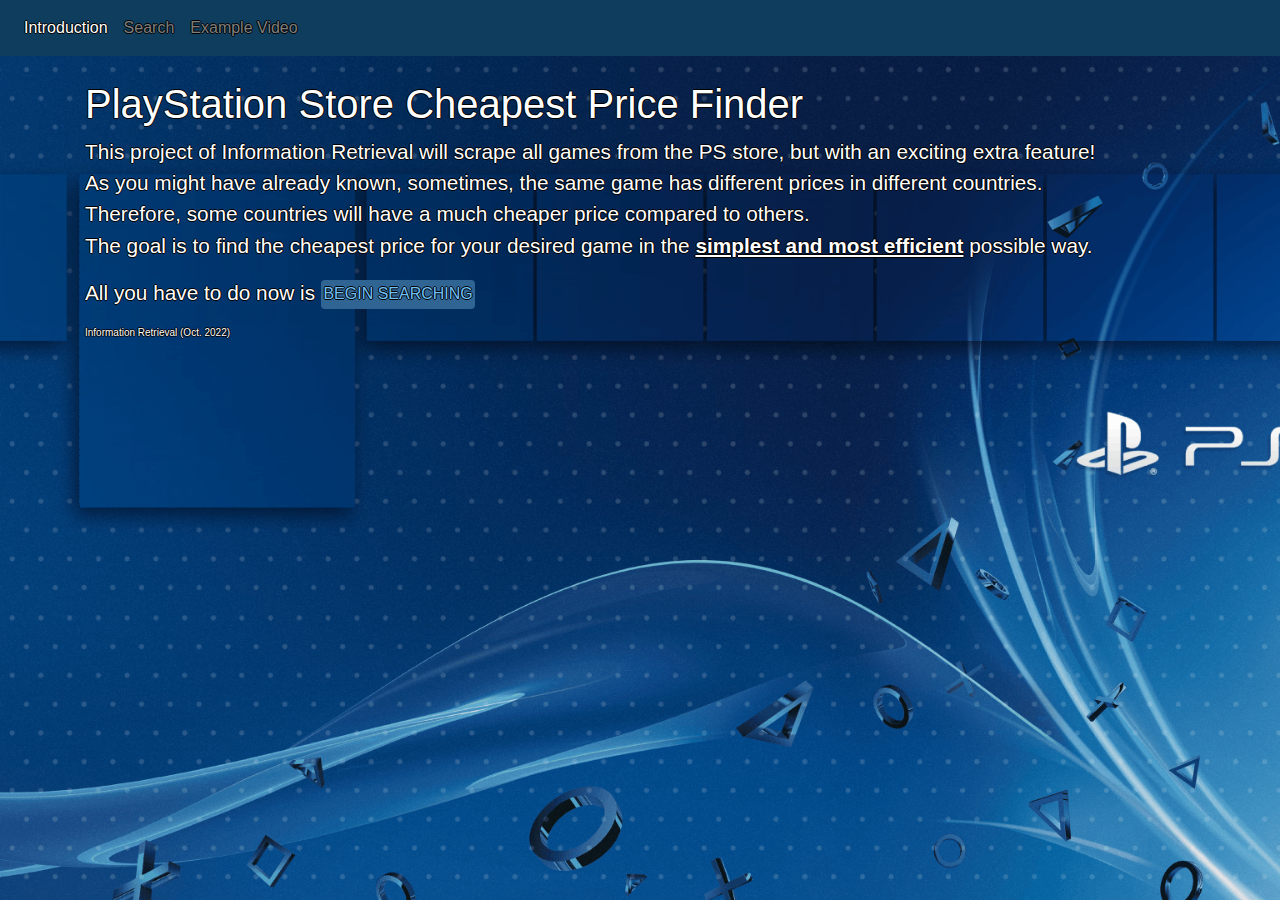
<file: index.html>
<!DOCTYPE html>
<html lang="en">

<head>
    <meta charset="UTF-8">
    <meta name="viewport" content="width=device-width, initial-scale=1">
    <meta name="description" content="IR">
    <link rel="icon" href="images/ps_icon.ico" />
    <title>PS Price Finder</title>
    <link rel="stylesheet" href="https://stackpath.bootstrapcdn.com/bootstrap/4.3.1/css/bootstrap.min.css">
    <link rel="stylesheet" href="styles.css">
</head>

<body class="body_style">
    <header>
        <nav class="navbar navbar-expand-lg navbar-dark my-bg">
            <button class="navbar-toggler" type="button" data-toggle="collapse" data-target="#navbarNav"
                aria-controls="navbarNav" aria-expanded="false" aria-label="Toggle navigation">
                <span class="navbar-toggler-icon"></span>
            </button>
            <div class="collapse navbar-collapse" id="navbarNav">
                <ul class="navbar-nav">
                    <li class="nav-item active">
                        <a class="nav-link" href="index.html">Introduction</a>
                    </li>
                    <li class="nav-item">
                        <a class="nav-link" href="searchCheapest.html">Search</a>
                    </li>
                    <li class="nav-item">
                        <a class="nav-link" href="exampleVideo.html">Example Video</a>
                    </li>
                </ul>
            </div>
        </nav>
    </header>

    <main class="container mt-4">
        <h1>PlayStation Store Cheapest Price Finder</h1>
        <div>
            This project of Information Retrieval will scrape all games from the PS store, but with an exciting
            extra feature!<br>
            As you might have already known, sometimes, the same game has different prices in different countries.<br>
            Therefore, some countries will have a much cheaper price compared to others.
        </div>
        <div>
            <p>The goal is to find the cheapest price for your desired game in the <b><u>simplest and most
                        efficient</u></b> possible way.</p>
            <p class="custom_links" id="search_page">All you have to do now is <a href="searchCheapest.html"
                    class="btn my-btn">BEGIN
                    SEARCHING</a></p>
        </div>
    </main>

    <footer class="footer_container">
        <div class="container">
            <p>Information Retrieval (Oct. 2022)</p>
        </div>
    </footer>

    <script src="https://code.jquery.com/jquery-3.3.1.slim.min.js"></script>
    <script src="https://stackpath.bootstrapcdn.com/bootstrap/4.3.1/js/bootstrap.min.js"></script>
</body>

</html>
</file>
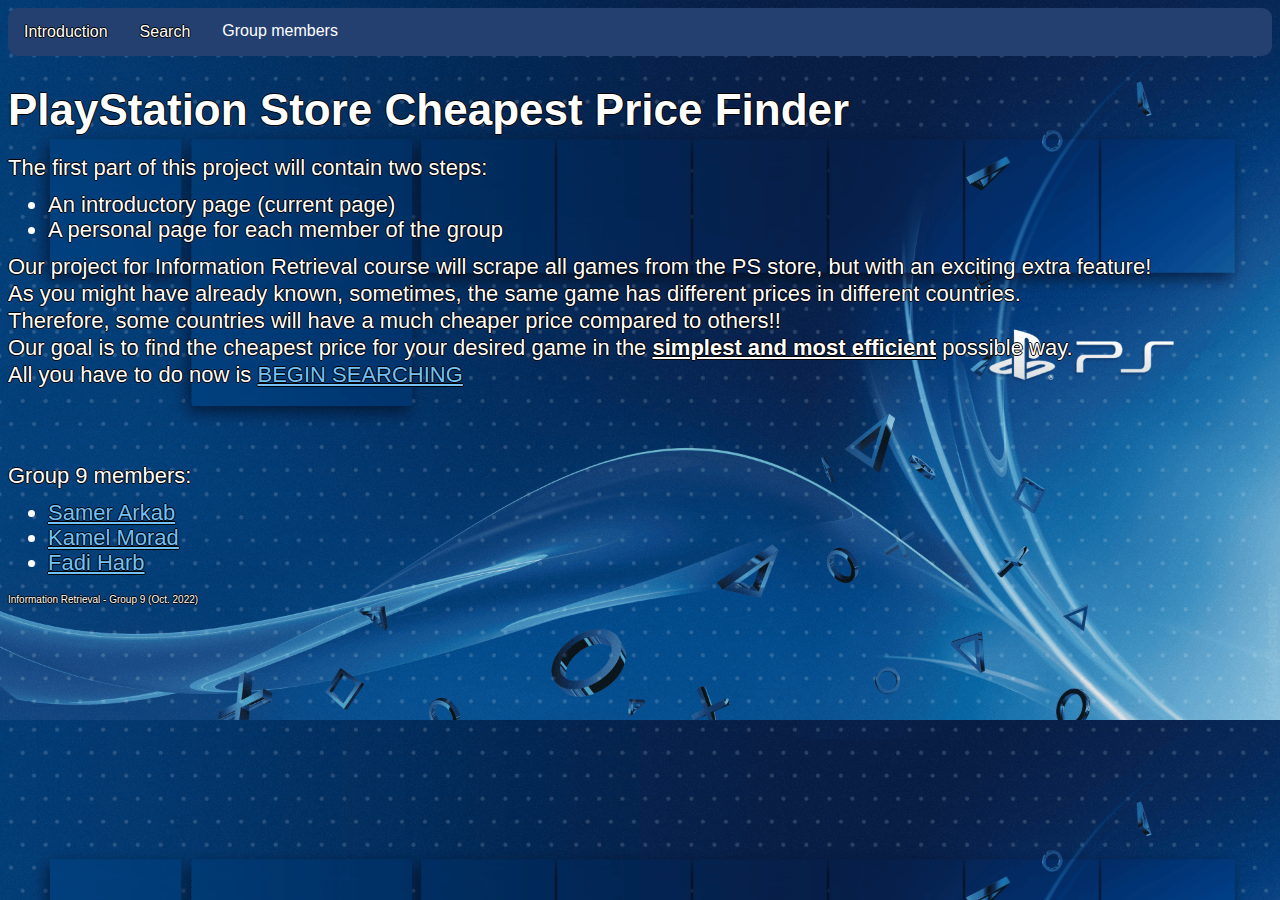
<file: Website files/index.html>
<!DOCTYPE html>
<html lang="en">

<head>
    <meta charset="UTF-8">
    <meta name="viewport" content="width=device-width, initial-scale=1">
    <meta name="description" content="IR - Group 9">
    <title>Information Retrieval - Group 9</title>
    <link rel="stylesheet" href="styles.css">
</head>

<body class="body_style">
    <header>
        <div class="navbar">
            <a href="index.html">Introduction</a>
            <a href="searchCheapest.html">Search</a>
            <div class="dropdown">
                <button class="dropbtn">Group members
                    <i class="fa fa-caret-down"></i>
                </button>
                <div class="dropdown-content">
                    <a href="samerPage.html">Samer Arkab</a>
                    <a href="kamelPage.html">Kamel Morad</a>
                    <a href="fadiPage.html">Fadi Harb</a>
                </div>
            </div>
        </div>
    </header>

    <main>
        <h1>PlayStation Store Cheapest Price Finder</h1>
        <div id="intro">
            <p>
                The first part of this project will contain two steps:
                <ul style="line-height: 25px">
                    <li>An introductory page (current page)</li>
                    <li>A personal page for each member of the group</li>
                </ul>
            </p>
        </div>
        <div>
            <p>
                Our project for Information Retrieval course will scrape all games from the PS store, but with an exciting extra feature!
            </p>
            <p>
                As you might have already known, sometimes, the same game has different prices in different countries.
            </p>
            </p>
            <p>
                Therefore, some countries will have a much cheaper price compared to others!!
            </p>
        </div>
        <div>
            <p>Our goal is to find the cheapest price for your desired game in the <b><u>simplest and most
                efficient</u></b> possible way.</p>
            <p class="custom_links" id="search_page">All you have to do now is <a href="searchCheapest.html">BEGIN
                    SEARCHING</a></p>
        </div>
        <br /><br />
        <div>
            <p>Group 9 members:</p>
            <ul style="line-height: 25px" class="custom_links">
                <li id="samer_page"><a href="samerPage.html">Samer Arkab</a></li>
                <li id="kamel_page"><a href="kamelPage.html">Kamel Morad</a></li>
                <li id="fadi_page"><a href="fadiPage.html">Fadi Harb</a></li>
            </ul>
        </div>
    </main>

    <footer class="footer_container">
        <div>
            <p>Information Retrieval - Group 9 (Oct. 2022)</p>
        </div>
    </footer>
</body>

</html>
</file>
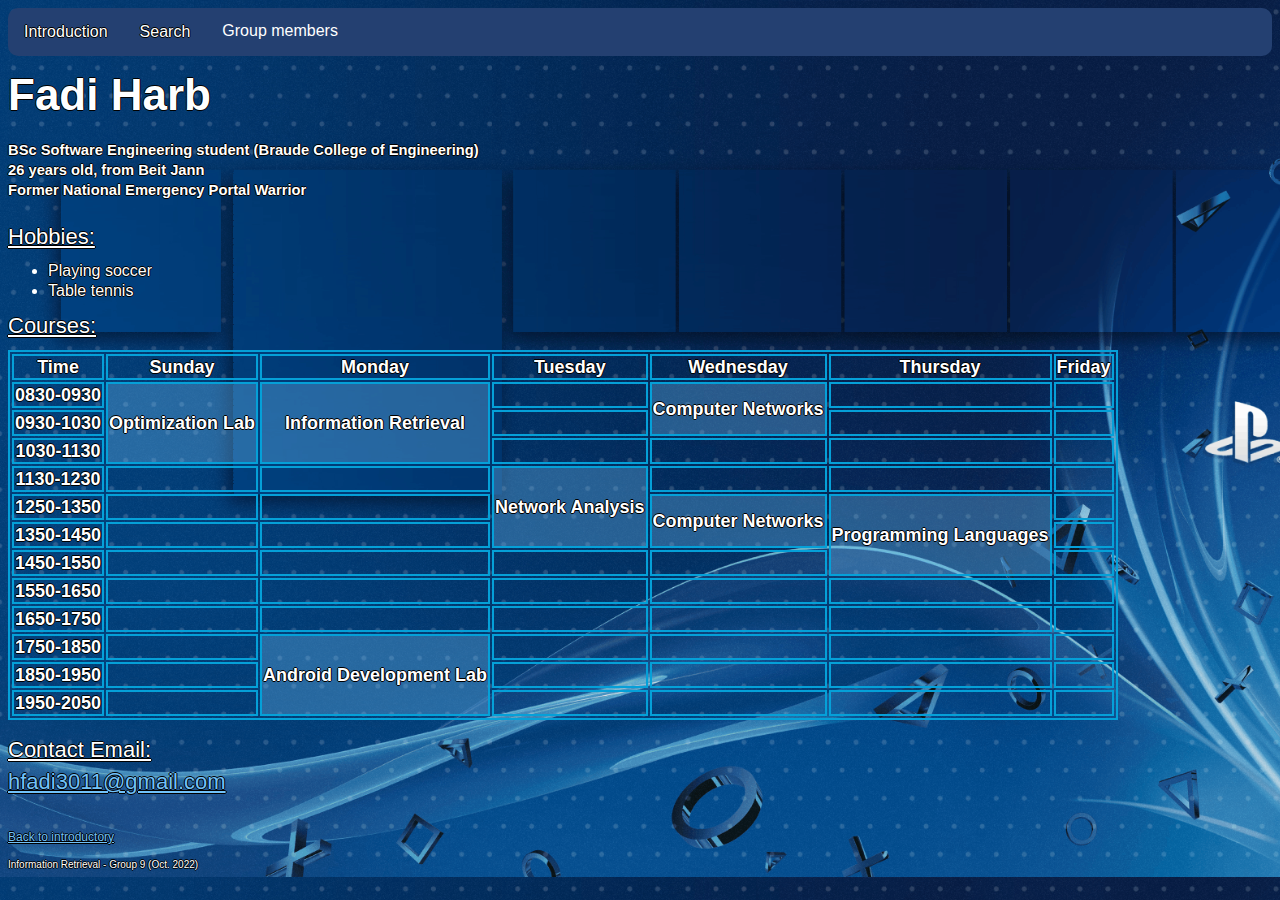
<file: Website files/fadiPage.html>
<!DOCTYPE html>
<html lang="en">

<head>
    <meta charset="UTF-8">
    <meta name="viewport" content="width=device-width, initial-scale=1">
    <meta name="description" content="IR - Group 9">
    <title>IR-G9 Fadi Harb</title>
    <link rel="stylesheet" href="styles.css">
</head>

<body class="body_style">
    <header>
        <div class="navbar">
            <a href="index.html">Introduction</a>
            <a href="searchCheapest.html">Search</a>
            <div class="dropdown">
                <button class="dropbtn">Group members
                    <i class="fa fa-caret-down"></i>
                </button>
                <div class="dropdown-content">
                    <a href="samerPage.html">Samer Arkab</a>
                    <a href="kamelPage.html">Kamel Morad</a>
                    <a href="fadiPage.html">Fadi Harb</a>
                </div>
            </div>
        </div>
    </header>

    <main>
        <div>
            <h1>Fadi Harb</h1>
            <h6>BSc Software Engineering student (Braude College of Engineering)<br />26 years old, from Beit Jann
                <br />Former National Emergency Portal Warrior
            </h6>
        </div>
        <div>
            <p><u>Hobbies:</u></p>
            <ul style="font-size: 16px">
                <li>Playing soccer</li>
                <li>Table tennis</li>
            </ul>
        </div>
        <div>
            <p><u>Courses:</u></p>
            <table style="font-size: 18px">
                <tr>
                    <th>Time</th>
                    <th>Sunday</th>
                    <th>Monday</th>
                    <th>Tuesday</th>
                    <th>Wednesday</th>
                    <th>Thursday</th>
                    <th>Friday</th>
                </tr>
                <tr>
                    <td>0830-0930</td>
                    <td class="filled_cell" rowspan="3">Optimization Lab</td>
                    <td class="filled_cell" rowspan="3">Information Retrieval</td>
                    <td></td>
                    <td class="filled_cell" rowspan="2">Computer Networks</td>
                    <td></td>
                    <td></td>
                </tr>
                <tr>
                    <td>0930-1030</td>
                    <td></td>
                    <td></td>
                    <td></td>
                </tr>
                <tr>
                    <td>1030-1130</td>
                    <td></td>
                    <td></td>
                    <td></td>
                    <td></td>
                </tr>
                <tr>
                    <td>1130-1230</td>
                    <td></td>
                    <td></td>
                    <td class="filled_cell" rowspan="3">Network Analysis</td>
                    <td></td>
                    <td></td>
                    <td></td>
                </tr>
                <tr>
                    <td>1250-1350</td>
                    <td></td>
                    <td></td>
                    <td class="filled_cell" rowspan="2">Computer Networks</td>
                    <td class="filled_cell" rowspan="3">Programming Languages</td>
                    <td></td>
                </tr>
                <tr>
                    <td>1350-1450</td>
                    <td></td>
                    <td></td>
                    <td></td>
                </tr>
                <tr>
                    <td>1450-1550</td>
                    <td></td>
                    <td></td>
                    <td></td>
                    <td></td>
                    <td></td>
                </tr>
                <tr>
                    <td>1550-1650</td>
                    <td></td>
                    <td></td>
                    <td></td>
                    <td></td>
                    <td></td>
                    <td></td>
                </tr>
                <tr>
                    <td>1650-1750</td>
                    <td></td>
                    <td></td>
                    <td></td>
                    <td></td>
                    <td></td>
                    <td></td>
                </tr>
                <tr>
                    <td>1750-1850</td>
                    <td></td>
                    <td class="filled_cell" rowspan="3">Android Development Lab</td>
                    <td></td>
                    <td></td>
                    <td></td>
                    <td></td>
                </tr>
                <tr>
                    <td>1850-1950</td>
                    <td></td>
                    <td></td>
                    <td></td>
                    <td></td>
                    <td></td>
                </tr>
                <tr>
                    <td>1950-2050</td>
                    <td></td>
                    <td></td>
                    <td></td>
                    <td></td>
                    <td></td>
                </tr>
            </table>
        </div>
        <div>
            <p style="line-height: 15px"><u>Contact Email:</u></p>
            <p class="custom_links">
                <a href="mailto:hfadi3011@gmail.com" class="custom_links">hfadi3011@gmail.com</a>
            </p>
            <p class="custom_links">
                <br/><br/><br/><br/><br/>
                <a href="index.html" class="back_intro custom_links">Back to introductory</a>
            </p>
        </div>
    </main>

    <footer class="footer_container">
        <div>
            <p>Information Retrieval - Group 9 (Oct. 2022)</p>
        </div>
    </footer>
</body>

</html>
</file>
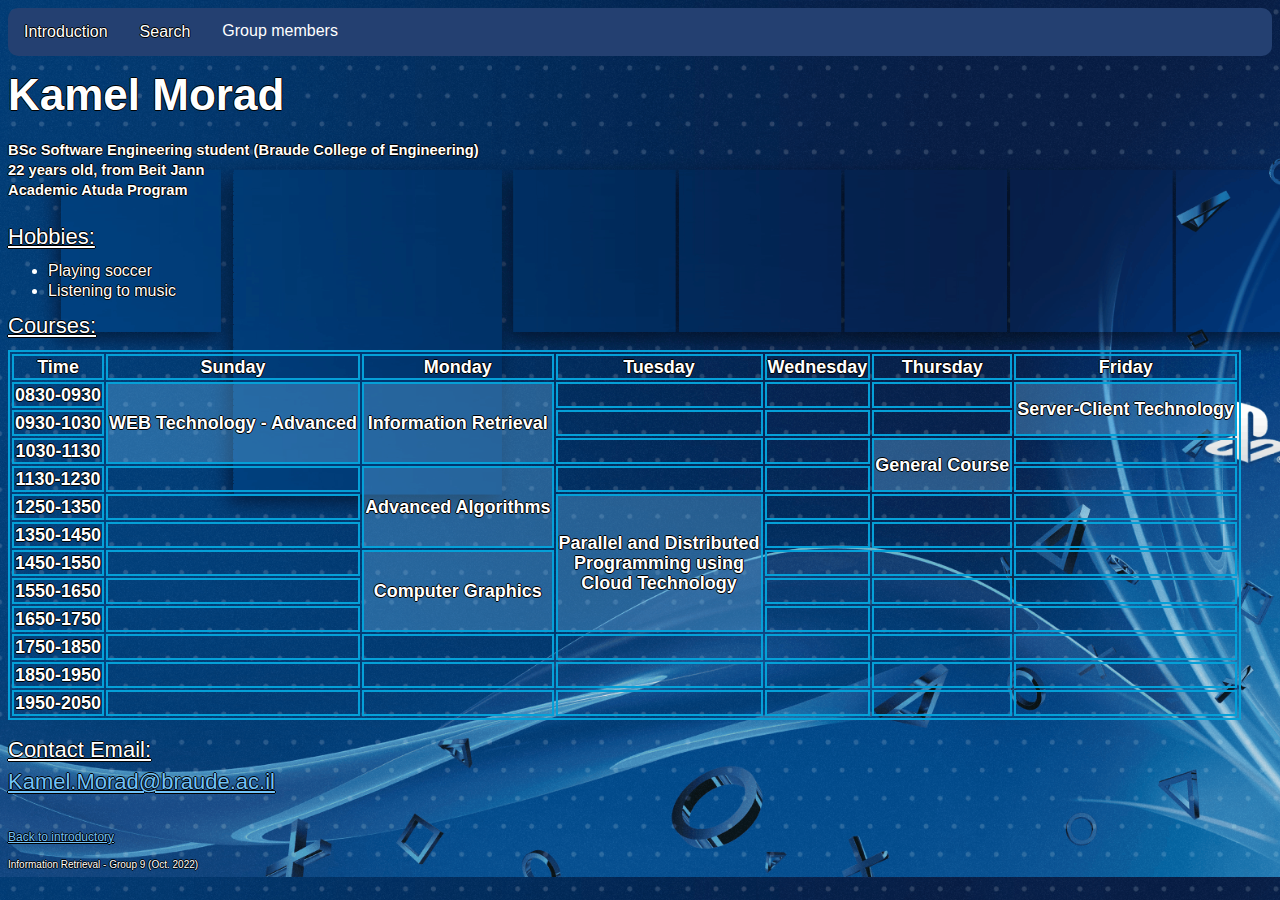
<file: Website files/kamelPage.html>
<!DOCTYPE html>
<html lang="en">

<head>
    <meta charset="UTF-8">
    <meta name="viewport" content="width=device-width, initial-scale=1">
    <meta name="description" content="IR - Group 9">
    <title>IR-G9 Kamel Morad</title>
    <link rel="stylesheet" href="styles.css">
</head>

<body class="body_style">
    <header>
        <div class="navbar">
            <a href="index.html">Introduction</a>
            <a href="searchCheapest.html">Search</a>
            <div class="dropdown">
                <button class="dropbtn">Group members
                    <i class="fa fa-caret-down"></i>
                </button>
                <div class="dropdown-content">
                    <a href="samerPage.html">Samer Arkab</a>
                    <a href="kamelPage.html">Kamel Morad</a>
                    <a href="fadiPage.html">Fadi Harb</a>
                </div>
            </div>
        </div>
    </header>

    <main>
        <div>
            <h1>Kamel Morad</h1>
            <h6>BSc Software Engineering student (Braude College of Engineering)<br />22 years old, from Beit Jann
                <br />Academic Atuda Program</h6>
        </div>
        <div>
            <p><u>Hobbies:</u></p>
            <ul style="font-size: 16px">
                <li>Playing soccer</li>
                <li>Listening to music</li>
            </ul>
        </div>
        <div>
            <p><u>Courses:</u></p>
            <table style="font-size: 18px">
                <tr>
                    <th>Time</th>
                    <th>Sunday</th>
                    <th>Monday</th>
                    <th>Tuesday</th>
                    <th>Wednesday</th>
                    <th>Thursday</th>
                    <th>Friday</th>
                </tr>
                <tr>
                    <td>0830-0930</td>
                    <td class="filled_cell" rowspan="3">WEB Technology - Advanced</td>
                    <td class="filled_cell" rowspan="3">Information Retrieval</td>
                    <td></td>
                    <td></td>
                    <td></td>
                    <td class="filled_cell" rowspan="2">Server-Client Technology</td>
                </tr>
                <tr>
                    <td>0930-1030</td>
                    <td></td>
                    <td></td>
                    <td></td>
                </tr>
                <tr>
                    <td>1030-1130</td>
                    <td></td>
                    <td></td>
                    <td class="filled_cell" rowspan="2">General Course</td>
                    <td></td>
                </tr>
                <tr>
                    <td>1130-1230</td>
                    <td></td>
                    <td class="filled_cell" rowspan="3">Advanced Algorithms</td>
                    <td></td>
                    <td></td>
                    <td></td>
                </tr>
                <tr>
                    <td>1250-1350</td>
                    <td></td>
                    <td class="filled_cell" rowspan="5">Parallel and Distributed<br /> Programming using<br /> Cloud Technology
                    </td>
                    <td></td>
                    <td></td>
                    <td></td>
                </tr>
                <tr>
                    <td>1350-1450</td>
                    <td></td>
                    <td></td>
                    <td></td>
                    <td></td>
                </tr>
                <tr>
                    <td>1450-1550</td>
                    <td></td>
                    <td class="filled_cell" rowspan="3">Computer Graphics</td>
                    <td></td>
                    <td></td>
                    <td></td>
                </tr>
                <tr>
                    <td>1550-1650</td>
                    <td></td>
                    <td></td>
                    <td></td>
                    <td></td>
                </tr>
                <tr>
                    <td>1650-1750</td>
                    <td></td>
                    <td></td>
                    <td></td>
                    <td></td>
                </tr>
                <tr>
                    <td>1750-1850</td>
                    <td></td>
                    <td></td>
                    <td></td>
                    <td></td>
                    <td></td>
                    <td></td>
                </tr>
                <tr>
                    <td>1850-1950</td>
                    <td></td>
                    <td></td>
                    <td></td>
                    <td></td>
                    <td></td>
                    <td></td>
                </tr>
                <tr>
                    <td>1950-2050</td>
                    <td></td>
                    <td></td>
                    <td></td>
                    <td></td>
                    <td></td>
                    <td></td>
                </tr>
            </table>
        </div>
        <div>
            <p style="line-height: 15px"><u>Contact Email:</u></p>
            <p class="custom_links">
                <a href="mailto:Kamel.Morad@braude.ac.il" class="custom_links">Kamel.Morad@braude.ac.il</a>
            </p>
            <p class="custom_links">
                <br/><br/><br/><br/><br/>
                <a href="index.html" class="back_intro custom_links">Back to introductory</a>
            </p>
        </div>
    </main>

    <footer class="footer_container">
        <div>
            <p>Information Retrieval - Group 9 (Oct. 2022)</p>
        </div>
    </footer>
</body>

</html>
</file>
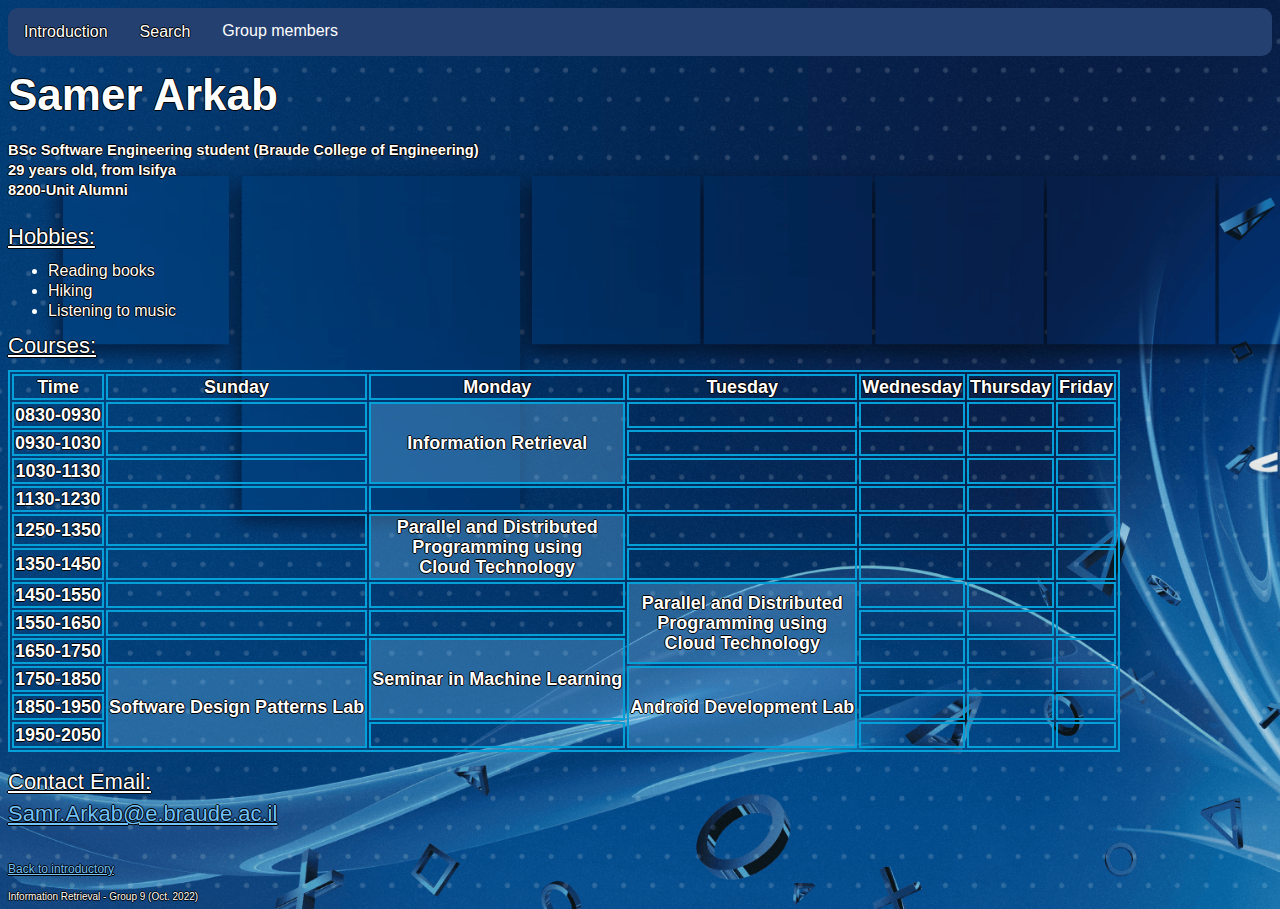
<file: Website files/samerPage.html>
<!DOCTYPE html>
<html lang="en">

<head>
    <meta charset="UTF-8">
    <meta name="viewport" content="width=device-width, initial-scale=1">
    <meta name="description" content="IR - Group 9">
    <title>IR-G9 Samer Arkab</title>
    <link rel="stylesheet" href="styles.css">
</head>

<body class="body_style">
    <header>
        <div class="navbar">
            <a href="index.html">Introduction</a>
            <a href="searchCheapest.html">Search</a>
            <div class="dropdown">
                <button class="dropbtn">Group members
                    <i class="fa fa-caret-down"></i>
                </button>
                <div class="dropdown-content">
                    <a href="samerPage.html">Samer Arkab</a>
                    <a href="kamelPage.html">Kamel Morad</a>
                    <a href="fadiPage.html">Fadi Harb</a>
                </div>
            </div>
        </div>
    </header>

    <main>
        <div>
            <h1>Samer Arkab</h1>
            <h6>BSc Software Engineering student (Braude College of Engineering)<br />29 years old, from Isifya
                <br />8200-Unit Alumni</h6>
        </div>
        <div>
            <p><u>Hobbies:</u></p>
            <ul style="font-size: 16px">
                <li>Reading books</li>
                <li>Hiking</li>
                <li>Listening to music</li>
            </ul>
        </div>
        <div>
            <p><u>Courses:</u></p>
            <table style="font-size: 18px">
                <tr>
                    <th>Time</th>
                    <th>Sunday</th>
                    <th>Monday</th>
                    <th>Tuesday</th>
                    <th>Wednesday</th>
                    <th>Thursday</th>
                    <th>Friday</th>
                </tr>
                <tr>
                    <td>0830-0930</td>
                    <td></td>
                    <td class="filled_cell" rowspan="3">Information Retrieval</td>
                    <td></td>
                    <td></td>
                    <td></td>
                    <td></td>
                </tr>
                <tr>
                    <td>0930-1030</td>
                    <td></td>
                    <td></td>
                    <td></td>
                    <td></td>
                    <td></td>
                </tr>
                <tr>
                    <td>1030-1130</td>
                    <td></td>
                    <td></td>
                    <td></td>
                    <td></td>
                    <td></td>
                </tr>
                <tr>
                    <td>1130-1230</td>
                    <td></td>
                    <td></td>
                    <td></td>
                    <td></td>
                    <td></td>
                    <td></td>
                </tr>
                <tr>
                    <td>1250-1350</td>
                    <td></td>
                    <td class="filled_cell" rowspan="2">Parallel and Distributed<br /> Programming using<br /> Cloud Technology
                    </td>
                    <td></td>
                    <td></td>
                    <td></td>
                    <td></td>
                </tr>
                <tr>
                    <td>1350-1450</td>
                    <td></td>
                    <td></td>
                    <td></td>
                    <td></td>
                    <td></td>
                </tr>
                <tr>
                    <td>1450-1550</td>
                    <td></td>
                    <td></td>
                    <td class="filled_cell" rowspan="3">Parallel and Distributed<br /> Programming using<br /> Cloud Technology
                    </td>
                    <td></td>
                    <td></td>
                    <td></td>
                </tr>
                <tr>
                    <td>1550-1650</td>
                    <td></td>
                    <td></td>
                    <td></td>
                    <td></td>
                    <td></td>
                </tr>
                <tr>
                    <td>1650-1750</td>
                    <td></td>
                    <td class="filled_cell" rowspan="3">Seminar in Machine Learning</td>
                    <td></td>
                    <td></td>
                    <td></td>
                </tr>
                <tr>
                    <td>1750-1850</td>
                    <td class="filled_cell" rowspan="3">Software Design Patterns Lab</td>
                    <td class="filled_cell" rowspan="3">Android Development Lab</td>
                    <td></td>
                    <td></td>
                    <td></td>
                </tr>
                <tr>
                    <td>1850-1950</td>
                    <td></td>
                    <td></td>
                    <td></td>
                </tr>
                <tr>
                    <td>1950-2050</td>
                    <td></td>
                    <td></td>
                    <td></td>
                    <td></td>
                </tr>
            </table>
        </div>
        <div>
            <p style="line-height: 15px"><u>Contact Email:</u></p>
            <p class="custom_links">
                <a href="mailto:Samr.Arkab@e.braude.ac.il" class="custom_links">Samr.Arkab@e.braude.ac.il</a>
            </p>
            <p class="custom_links">
                <br/><br/><br/><br/><br/>
                <a href="index.html" class="back_intro custom_links">Back to introductory</a>
            </p>
        </div>
    </main>

    <footer class="footer_container">
        <div>
            <p>Information Retrieval - Group 9 (Oct. 2022)</p>
        </div>
    </footer>
</body>

</html>
</file>
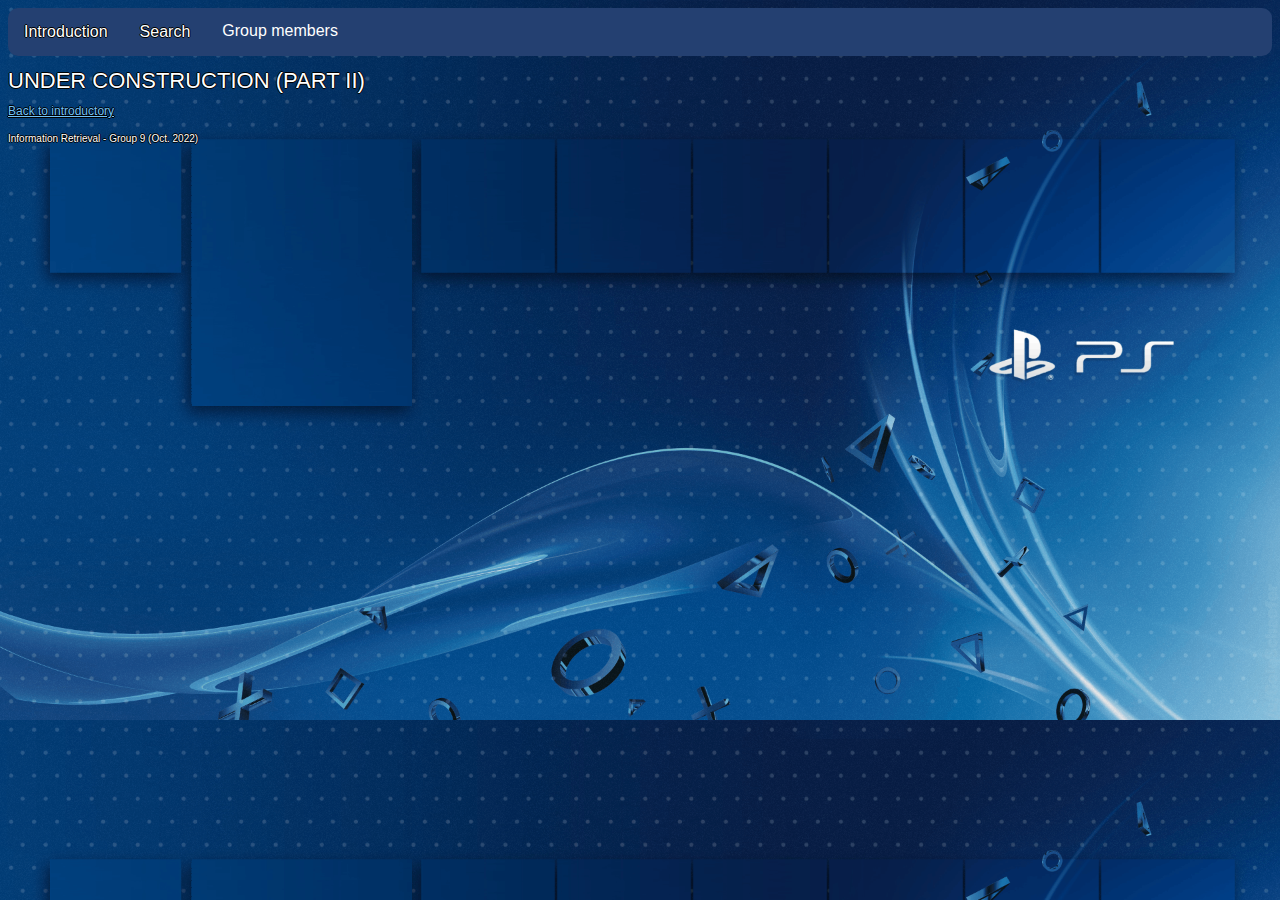
<file: Website files/searchCheapest.html>
<!DOCTYPE html>
<html lang="en">

<head>
    <meta charset="UTF-8">
    <meta name="viewport" content="width=device-width, initial-scale=1">
    <meta name="description" content="IR - Group 9">
    <title>IR-G9 Search</title>
    <link rel="stylesheet" href="styles.css">
</head>

<body class="body_style">
    <header>
        <div class="navbar">
            <a href="index.html">Introduction</a>
            <a href="searchCheapest.html">Search</a>
            <div class="dropdown">
                <button class="dropbtn">Group members
                    <i class="fa fa-caret-down"></i>
                </button>
                <div class="dropdown-content">
                    <a href="samerPage.html">Samer Arkab</a>
                    <a href="kamelPage.html">Kamel Morad</a>
                    <a href="fadiPage.html">Fadi Harb</a>
                </div>
            </div>
        </div>
    </header>

    <main>
        <div>
            <p>
                UNDER CONSTRUCTION (PART II)
            </p>
            <p class="custom_links">
                <a href="index.html" class="back_intro">Back to introductory</a>
            </p>
        </div>
    </main>

    <footer class="footer_container">
        <div>
            <p>Information Retrieval - Group 9 (Oct. 2022)</p>
        </div>
    </footer>
</body>

</html>
</file>
<file: styles.css>
.body_style {
    background-image: url("images/ps_bg.png");
    background-size: cover;
    background-repeat: no-repeat;
    background-position: center center;
    background-attachment: fixed;
    color: rgb(255, 255, 255);
    text-shadow: -1px 0 rgb(0, 0, 0), 0 1px rgb(0, 0, 0), 1px 0 rgb(0, 0, 0), 0 -1px rgb(0, 0, 0);
    font-size: 1.3em;
    font-family: Arial, Helvetica, sans-serif;
    min-height: 100vh;
}

.my-bg{
    background-color: #0e3d5d;
}

.navbar a {
    font-size: 16px;
    color: rgb(255, 255, 255);
}

.navbar a:hover {
    background-color: rgb(66, 95, 146);
    border-radius: 0.4rem;
}

.nav-link.active {
    background-color: rgb(49, 78, 126);
}

.custom_links a {
    color: #71c2f9;
}

.custom_links a:hover {
    background-color: #3e7ea9;
    color: #71c2f9;
}

.my-btn{
    background-color: rgb(47, 100, 147);
    padding: 0.1rem;
}

.footer_container {
    font-size: 10px;
}

table,
th,
td {
    border: 0.2rem solid rgb(40, 160, 204);
    text-align: center;
    font-weight: bold;
    background-color: rgba(40, 160, 204, 0.1);  
}

.row {
    display: flex;
}

.left-section {
    flex: 0 0 30%;
    max-width: 30%;
}

.right-section {
    flex: 0 0 70%;
    max-width: 70%;
    margin-left: 3%;
    margin-right: 3%;
}

#poster {
    width: 100%;
}

.responsive-video {
    margin-top: 1rem;
    width: 100%;
}

.form-control{
    width: 50%;
}
</file>
<file: Website files/styles.css>
.body_style {
    background-image: url("ps_bg.png");
    background-size: cover;
    color: rgb(255, 255, 255);
    text-shadow: -1px 0 rgb(0, 0, 0), 0 1px rgb(0, 0, 0), 1px 0 rgb(0, 0, 0), 0 -1px rgb(0, 0, 0);
    font-size: 22px;
    font-family: Arial, Helvetica, sans-serif;
}


/* Make narrower new line height */

p {
    line-height: 5px;
}

div {
    line-height: 20px;
}


/* Navbar container */

.navbar {
    overflow: hidden;
    background-color: rgb(36, 64, 113);
    font-family: Arial, Helvetica, sans-serif;
    border-radius: 10px;
}


/* Links inside the navbar */

.navbar a {
    float: left;
    font-size: 16px;
    color: rgb(255, 255, 255);
    text-align: center;
    padding: 14px 16px;
    text-decoration: none;
}


/* The dropdown container */

.dropdown {
    float: left;
    overflow: hidden;
}


/* Dropdown button */

.dropdown .dropbtn {
    font-size: 16px;
    border: none;
    outline: none;
    color: white;
    padding: 14px 16px;
    background-color: inherit;
    font-family: inherit;
    /* Important for vertical align on mobile phones */
    margin: 0;
    /* Important for vertical align on mobile phones */
}


/* Add a red background color to navbar links on hover */

.navbar a:hover,
.dropdown:hover .dropbtn {
    background-color: rgb(66, 95, 146);
}


/* Dropdown content (hidden by default) */

.dropdown-content {
    display: none;
    position: absolute;
    background-color: rgb(36, 64, 113);
    min-width: 160px;
    box-shadow: 0px 8px 16px 0px rgba(0, 0, 0, 0.2);
    z-index: 1;
}


/* Links inside the dropdown */

.dropdown-content a {
    float: none;
    color: rgb(255, 255, 255);
    padding: 12px 16px;
    text-decoration: none;
    display: block;
    text-align: left;
}


/* Add a grey background color to dropdown links on hover */

.dropdown-content a:hover {
    background-color: rgb(66, 95, 146);
}


/* Show the dropdown menu on hover */

.dropdown:hover .dropdown-content {
    display: block;
}


/* Custom links */

.custom_links a {
    color: #71c2f9;
}

.custom_links a:hover {
    text-shadow: -1px 0 rgb(65, 128, 216), 0 1px rgb(65, 128, 216), 1px 0 rgb(65, 128, 216), 0 -1px rgb(65, 128, 216);
}


/* Footer container */

.footer_container {
    position: relative;
    font-size: 10px;
}


/* Back to introduction page link */

.back_intro {
    font-size: 12px;
}


/* Table borders */

table,
th,
td {
    border: 2px solid rgb(5, 160, 216);
    text-align: center;
    font-weight: bold;
}

.filled_cell {
    background-color: #71c3f955;
}
</file>
